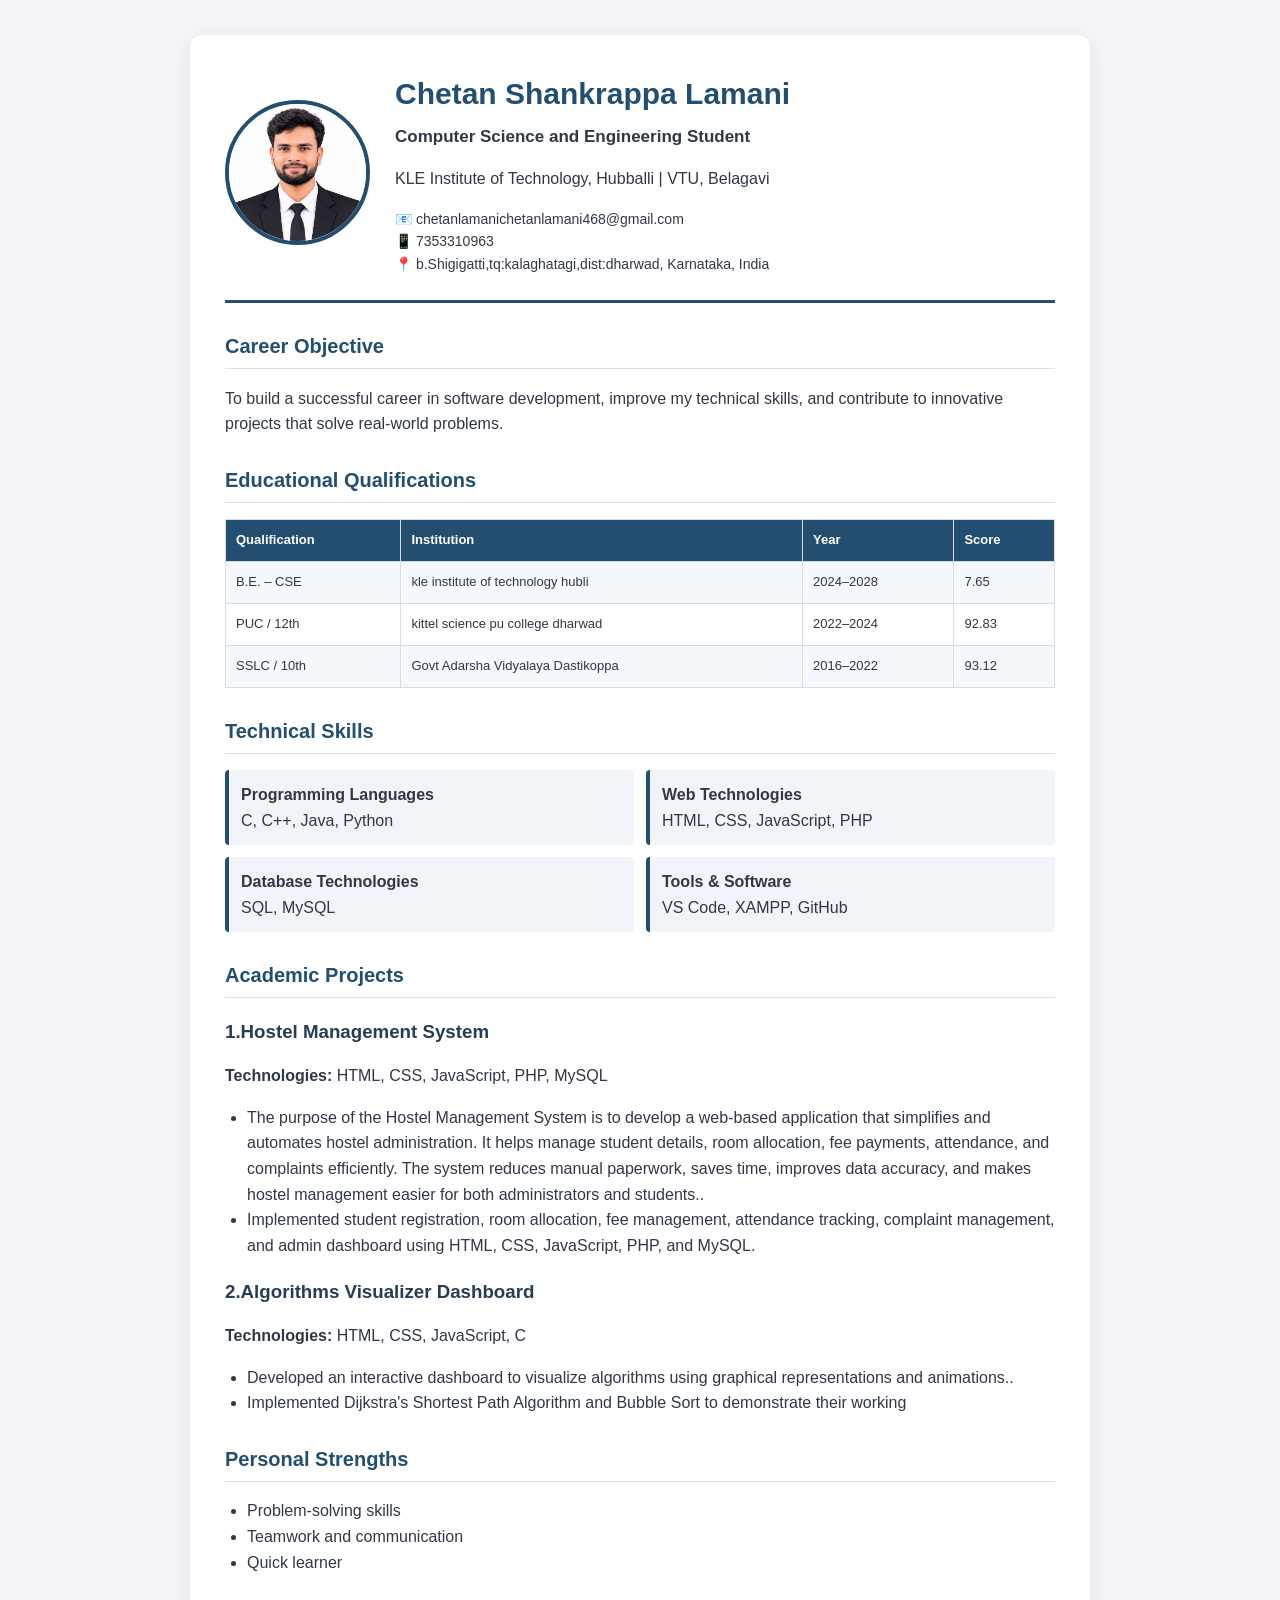
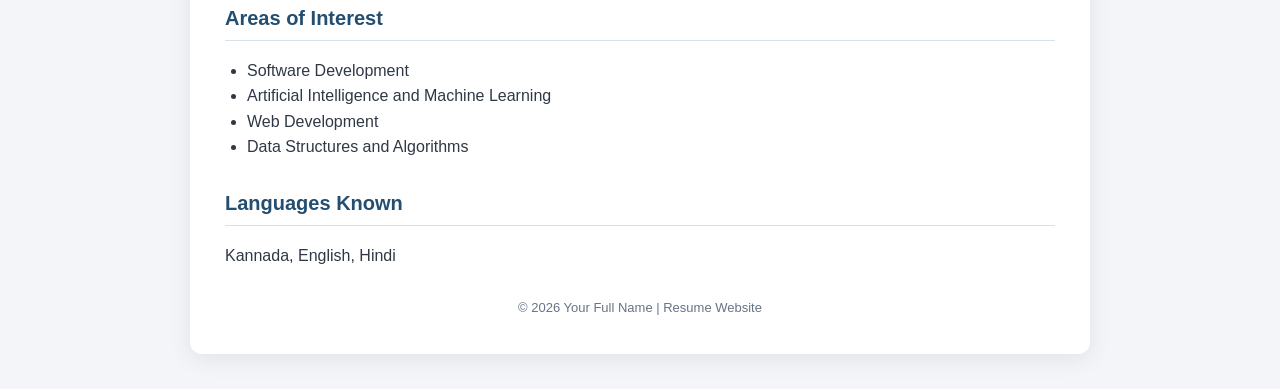
<file: index.html>
<!DOCTYPE html>
<html lang="en">
<head>
<meta charset="UTF-8">
<meta name="viewport" content="width=device-width, initial-scale=1.0">
<title>My Resume | Portfolio</title>

<style>
* {
    box-sizing: border-box;
}

body {
    margin: 0;
    font-family: Arial, sans-serif;
    background: #f3f5f9;
    color: #303846;
    line-height: 1.6;
}

.container {
    max-width: 900px;
    margin: 35px auto;
    padding: 35px;
    background: white;
    border-radius: 12px;
    box-shadow: 0 5px 25px rgba(0,0,0,0.08);
}

.header {
    display: flex;
    align-items: center;
    gap: 25px;
    border-bottom: 3px solid #234e70;
    padding-bottom: 25px;
}

.profile-photo {
    width: 145px;
    height: 145px;
    border-radius: 50%;
    object-fit: cover;
    border: 4px solid #234e70;
}

h1 {
    color: #234e70;
    margin: 0;
    font-size: 30px;
}

.subtitle {
    font-size: 17px;
    font-weight: bold;
    margin: 5px 0;
}

.contact {
    font-size: 14px;
    overflow-wrap: anywhere;
}

h2 {
    color: #234e70;
    font-size: 20px;
    border-bottom: 1px solid #d8e0e8;
    padding-bottom: 6px;
    margin-top: 27px;
}

h3 {
    margin-bottom: 3px;
    color: #263d55;
}

ul {
    padding-left: 22px;
}

table {
    width: 100%;
    border-collapse: collapse;
    font-size: 13px;
}

th, td {
    border: 1px solid #d6dce5;
    padding: 10px;
    text-align: left;
}

th {
    background: #234e70;
    color: white;
}

tr:nth-child(even) {
    background: #f5f8fc;
}

.skills {
    display: grid;
    grid-template-columns: 1fr 1fr;
    gap: 12px;
}

.skill-box {
    background: #f1f5f9;
    padding: 12px;
    border-left: 4px solid #234e70;
    border-radius: 4px;
}

footer {
    text-align: center;
    margin-top: 30px;
    color: #687386;
    font-size: 13px;
}

@media (max-width: 600px) {
    .container {
        margin: 10px;
        padding: 18px;
    }

    .header {
        flex-direction: column;
        text-align: center;
    }

    h1 {
        font-size: 25px;
    }

    .skills {
        grid-template-columns: 1fr;
    }

    .table-wrap {
        overflow-x: auto;
    }
}

@media print {
    body {
        background: white;
    }

    .container {
        margin: 0;
        box-shadow: none;
    }
}
</style>
</head>

<body>
<div class="container">

    <header class="header">
        <img src="photo.jpg" alt="Profile Photo"
             class="profile-photo">

        <div>
            <h1>Chetan Shankrappa Lamani</h1>
            <p class="subtitle">Computer Science and Engineering Student</p>
            <p>KLE Institute of Technology, Hubballi | VTU, Belagavi</p>
            <div class="contact">
                📧 chetanlamanichetanlamani468@gmail.com<br>
                📱 7353310963<br>
                📍 b.Shigigatti,tq:kalaghatagi,dist:dharwad, Karnataka, India
            </div>
        </div>
    </header>

    <section>
        <h2>Career Objective</h2>
        <p>
            To build a successful career in software development,
            improve my technical skills, and contribute to innovative
            projects that solve real-world problems.
        </p>
    </section>

    <section>
        <h2>Educational Qualifications</h2>
        <div class="table-wrap">
        <table>
            <tr>
                <th>Qualification</th>
                <th>Institution</th>
                <th>Year</th>
                <th>Score</th>
            </tr>
            <tr>
                <td>B.E. – CSE</td>
                <td>kle institute of technology hubli</td>
                <td>2024–2028</td>
                <td>7.65</td>
            </tr>
            <tr>
                <td>PUC / 12th</td>
                <td>kittel science pu college dharwad</td>
                <td>2022–2024</td>
                <td>92.83</td>
            </tr>
            <tr>
                <td>SSLC / 10th</td>
                <td>Govt Adarsha Vidyalaya Dastikoppa</td>
                <td>2016–2022</td>
                <td>93.12</td>
            </tr>
        </table>
        </div>
    </section>

    <section>
        <h2>Technical Skills</h2>
        <div class="skills">
            <div class="skill-box">
                <b>Programming Languages</b><br>
                C, C++, Java, Python
            </div>
            <div class="skill-box">
                <b>Web Technologies</b><br>
                HTML, CSS, JavaScript, PHP
            </div>
            <div class="skill-box">
                <b>Database Technologies</b><br>
                SQL, MySQL
            </div>
            <div class="skill-box">
                <b>Tools & Software</b><br>
                VS Code, XAMPP, GitHub
            </div>
        </div>
    </section>

    <section>
        <h2>Academic Projects</h2>

        <h3>1.Hostel Management System </h3>
        <p><b>Technologies:</b> HTML, CSS, JavaScript, PHP, MySQL</p>
        <ul>
            <li>The purpose of the Hostel Management System is to develop a web-based application that simplifies and automates hostel administration. It helps manage student details, room allocation, fee payments, attendance, and complaints efficiently. The system reduces manual paperwork, saves time, improves data accuracy, and makes hostel management easier for both administrators and students..</li>
            <li>Implemented student registration, room allocation, fee management, attendance tracking, complaint management, and admin dashboard using HTML, CSS, JavaScript, PHP, and MySQL.</li>
        </ul>

        <h3>2.Algorithms Visualizer Dashboard</h3>
        <p><b>Technologies:</b> HTML, CSS, JavaScript, C</p>
        <ul>
            <li>Developed an interactive dashboard to visualize algorithms using graphical representations and animations..</li>
            <li>Implemented Dijkstra's Shortest Path Algorithm and Bubble Sort to demonstrate their working</li>
        </ul>
    </section>

    <section>
        <h2>Personal Strengths</h2>
        <ul>
            <li>Problem-solving skills</li>
            <li>Teamwork and communication</li>
            <li>Quick learner</li>
        </ul>
    </section>

    <section>
        <h2>Areas of Interest</h2>
        <ul>
            <li>Software Development</li>
            <li>Artificial Intelligence and Machine Learning</li>
            <li>Web Development</li>
            <li>Data Structures and Algorithms</li>
        </ul>
    </section>

    <section>
        <h2>Languages Known</h2>
        <p>Kannada, English, Hindi</p>
    </section>

    <footer>
        © 2026 Your Full Name | Resume Website
    </footer>

</div>
</body>
</html>
</file>
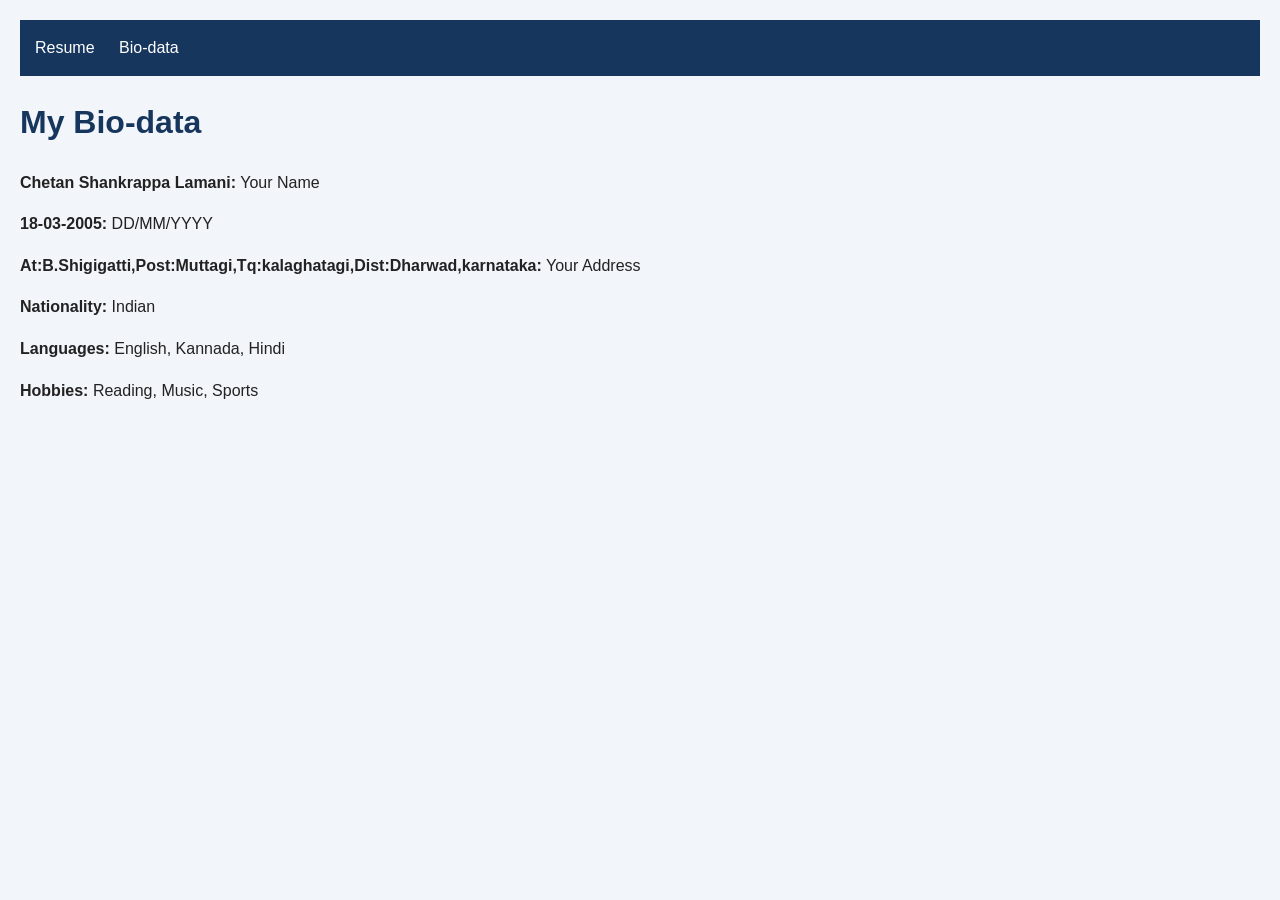
<file: biodata.html>
<!DOCTYPE html>
<html lang="en">
<head>
    <meta charset="UTF-8">
    <meta name="viewport" content="width=device-width, initial-scale=1.0">
    <title>My Bio-data</title>
    <link rel="stylesheet" href="style.css">
</head>
<body>
    <nav>
        <a href="index.html">Resume</a>
        <a href="biodata.html">Bio-data</a>
    </nav>

    <main>
        <h1>My Bio-data</h1>

        <p><strong>Chetan Shankrappa Lamani:</strong> Your Name</p>
        <p><strong>18-03-2005:</strong> DD/MM/YYYY</p>
        <p><strong>At:B.Shigigatti,Post:Muttagi,Tq:kalaghatagi,Dist:Dharwad,karnataka:</strong> Your Address</p>
        <p><strong>Nationality:</strong> Indian</p>
        <p><strong>Languages:</strong> English, Kannada, Hindi</p>
        <p><strong>Hobbies:</strong> Reading, Music, Sports</p>
    </main>
</body>
</html>
</file>
<file: style.css>
body {
    font-family: Arial, sans-serif;
    background-color: #f2f5f9;
    color: #222;
    margin: 20px;
    line-height: 1.6;
}

nav {
    background-color: #17365d;
    padding: 15px;
}

nav a {
    color: white;
    margin-right: 20px;
    text-decoration: none;
}

h1, h2 {
    color: #17365d;
}

p, li {
    font-size: 16px;
}
</file>
